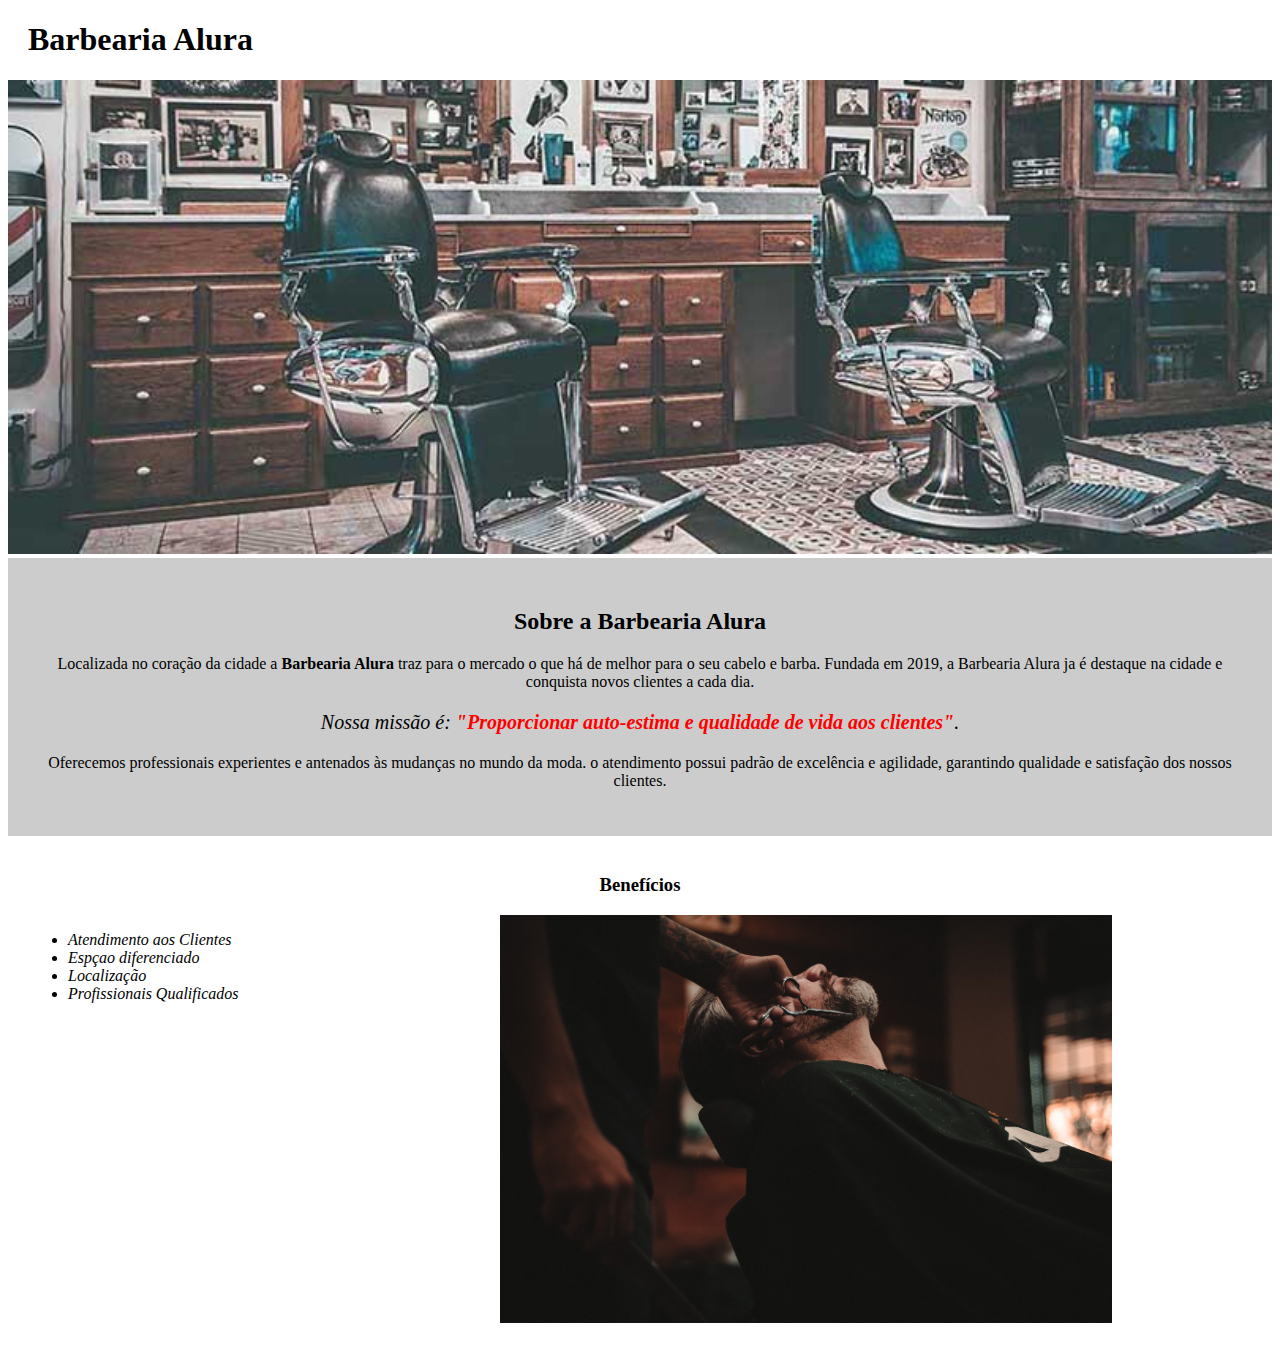
<file: index.html>
<!DOCTYPE html>
<html lang="pt-br">
<head>
    <meta charset="UTF-8">
    <meta http-equiv="X-UA-Compatible" content="IE=edge">
    <meta name="viewport" content="width=device-width, initial-scale=1.0">
    <title>Barbearia Alura</title>
    <link rel="stylesheet" href="style.css">
    
</head>
<body>
    
        <h1 class="titulo-principal">Barbearia Alura</h1>
    
    <img id="banner" src="banner.jpg" alt="baner cadeira">
        <div class="principal" >
            <h2 class="titulo-centralizado">Sobre a Barbearia Alura</h2>
                <p>Localizada no coração da cidade a <strong>Barbearia Alura</strong> traz para o mercado o que há de melhor para o seu cabelo e barba. Fundada em 2019, a Barbearia Alura ja é destaque na cidade e conquista novos clientes a cada dia.</p>
                <p id="missao"><em>Nossa missão é: <strong>"Proporcionar auto-estima e qualidade de vida aos clientes"</strong>.</em></p>
                <p >Oferecemos professionais experientes e antenados às mudanças no mundo da moda. o atendimento possui padrão de excelência e agilidade, garantindo qualidade e satisfação dos nossos clientes.</p>
        </div>
        <div class="beneficios">
            <h3 class="titulo-centralizado">Benefícios</h3>
            <ul>
                <li class="itens">Atendimento aos Clientes</li>
                <li class="itens">Espçao diferenciado</li>
                <li class="itens">Localização</li>
                <li class="itens">Profissionais Qualificados</li>
            </ul>
            <img src="beneficios.jpg" alt="baner tesoura" class="imagembeneficios">
        </div>
</body>
</html>
</file>
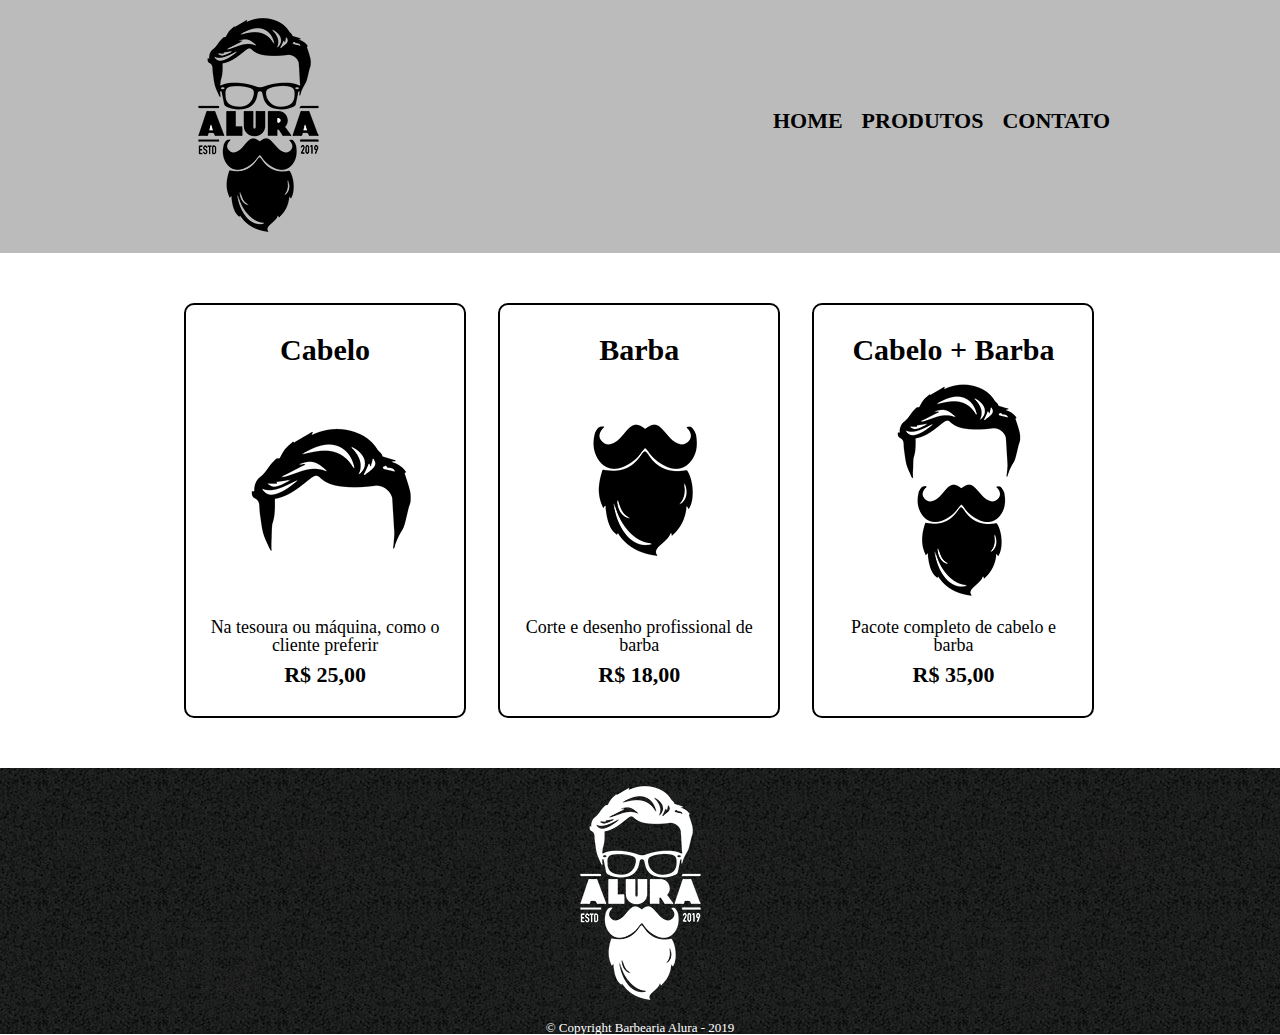
<file: produtos.html>
<!DOCTYPE html>
<html lang="en">

<head>
    <meta charset="UTF-8">
    <meta http-equiv="X-UA-Compatible" content="IE=edge">
    <meta name="viewport" content="width=, initial-scale=1.0">
    <title>Produtos - Barbearia Alura</title>
    <link rel="stylesheet" href="produtos.css">
    <link rel="stylesheet" href="reset.css">
</head>

<body>
    <header>
        <div class="caixa">
            <h1> <img src="logo.png" alt="logoprincipal"></h1>
            <nav>
                <ul>
                    <li><a href="index.html">Home</a></li>
                    <li><a href="produtos.html">Produtos</a></li>
                    <li><a href="contato.html">Contato</a></li>
                </ul>
            </nav>
        </div>
    </header>
    <main>
        <ul class="produtos">
            <li>
                <h2>Cabelo</h2>
                <img src="cabelo.jpg" alt="cabelo">
                <p class="produto-descricao">Na tesoura ou máquina, como o cliente preferir</p>
                <p class="produto-preco">R$ 25,00</p>
            </li>
            <li>
                <h2>Barba</h2>
                <img src="barba.jpg" alt="barba">
                <p class="produto-descricao">Corte e desenho profissional de barba</p>
                <p class="produto-preco">R$ 18,00</p>
            </li>
            <li>
                <h2>Cabelo + Barba</h2>
                <img src="cabelo+barba.jpg" alt="osdois">
                <p class="produto-descricao">Pacote completo de cabelo e barba</p>
                <P class="produto-preco">R$ 35,00</P>
            </li>
        </ul>
    </main>
    <div>
        <footer>
            <img src="logo-branco.png">
            <p class="copyright">&copy; Copyright Barbearia Alura - 2019</p>
        </footer>
    </div>
</body>

</html>
</file>
<file: style.css>
body {
    
}
#banner {
    width: 100%;
}
.principal {
    background-color: #cccccc;
    padding: 30px;
}
.titulo-principal {
    padding-left: 20px;
}
.titulo-centralizado{
    text-align: center;
}
p {
    text-align: center;
    
}
#missao {
    font-size: 20px;"
}
em strong {
    color: red;
}
.itens {
    font-style: italic;
}
.beneficios{
    background-color: #ffffff;
    padding: 20px;
}

ul{
    display: inline-block;
    vertical-align: top;
    width: 20%;
    margin-right: 15%;

}
.imagembeneficios {
    width: 50%;
}
</file>
<file: produtos.css>
header {
    background-color: #bbbbbb;
    padding: 20px 0;
}
.caixa {
    position: relative;
    width: 940px;
    margin: 0 auto;
}
nav {
    position: absolute;
    top: 110px;
    right: 0;
}
nav li {
    display: inline;
    margin: 0 0 0 15px;
}
nav a {
    text-transform: uppercase;
    color: #000000;
    font-weight: bold;
    font-size: 22px;
    text-decoration: none;
}
nav a:hover {
    color: #c78c19;

}

.produtos {
    width:940px;
    margin: 0 auto;
    padding: 50px 0;
}
.produtos li {
    display: inline-block;
    text-align: center;
    width: 30%;
    vertical-align: top;
    margin: 0 1.5%;
    padding: 30px 20px;
    box-sizing: border-box;
    border: 2px solid #000000;
    border-radius: 10px;
}
.produtos li:hover {
    border-color:#c78c19;
}
.produtos li:hover h2 {
    font-size: 34px;
}
.produtos li:active {
    border-color: #088c19
}
.produtos h2 {
    font-size: 30px;
    font-weight: bold;
}
.produto-descricao {
    font-size: 18px;

}
.produto-preco {
    font-size: 22px;
    font-weight: bold;
    margin: 10px 0 0;
}

footer {
    text-align: center;
    background: url("bg.jpg");
    padding: 150px 0;

}
.copyright {
    
    color: #ffffff;
    font-size: 13px;
    margin: 20 0;

}
</file>
